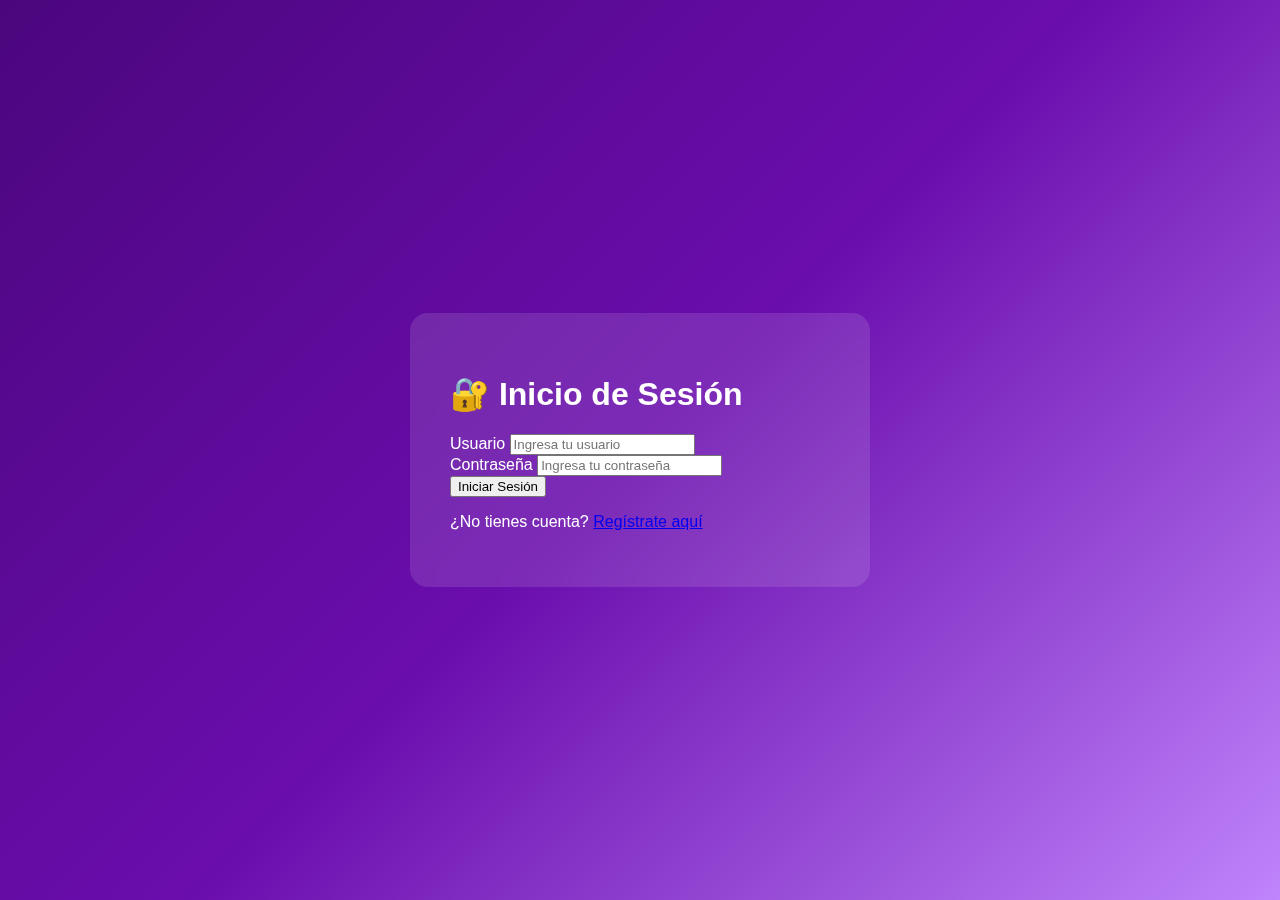
<file: index.html>
<!DOCTYPE html>
<html lang="es">
<head>
 <meta charset="UTF-8">
<title>Inicio de Sesión</title>
<link rel="shortcut icon" href="img/favicon.png" type="image/x-icon">
<link rel="stylesheet" href="css/estilos.css">
</head>
<body>
<script src="js/main.js"></script><div class="container">
<div class="container">
 <div class="login-box">
    <h1>🔐 Inicio de Sesión</h1>  
    <form id="loginForm">
      <div class="input-group">
        <label for="usuario">Usuario</label>
        <input type="text" id="usuario" name="usuario" placeholder="Ingresa tu usuario" required>
      </div>
      
      <div class="input-group">
        <label for="password">Contraseña</label>
        <input type="password" id="password" name="password" placeholder="Ingresa tu contraseña" required>
      </div>
      
      <button type="submit">Iniciar Sesión</button>
      
      <div id="mensaje" class="mensaje"></div>
    </form>
    
    <div class="registro-link">
      <p>¿No tienes cuenta? <a href="page/registro.html">Regístrate aquí</a></p>
    </div>
    
    
  </div>
</div>


<script src="js/main.js"></script>
</body>
</html>
</file>
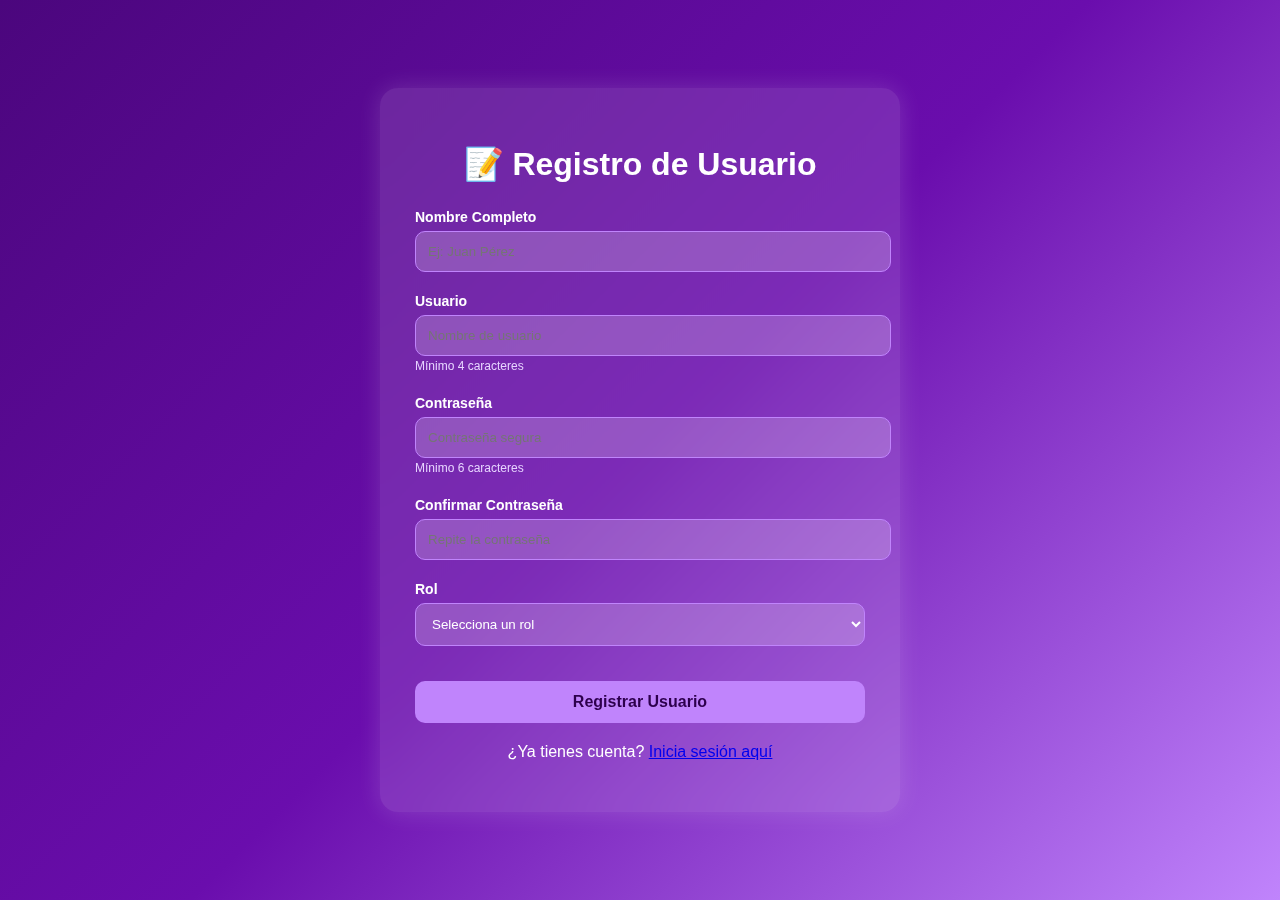
<file: page/registro.html>
<!DOCTYPE html>
<html lang="en">
<head>
<meta charset="UTF-8">
<title>Registro de Usuario</title>
<link rel="shortcut icon" href="../img/favicon.png" type="image/x-icon">
<link rel="stylesheet" href="../css/registro.css">
</head>
<body>
 <div class="container">
  <div class="registro-box">
    <h1>📝 Registro de Usuario</h1>
    
    <form id="registroForm">
      <div class="input-group">
        <label for="nombre">Nombre Completo</label>
        <input type="text" id="nombre" name="nombre" placeholder="Ej: Juan Pérez" required>
      </div>
      
      <div class="input-group">
        <label for="usuario">Usuario</label>
        <input type="text" id="usuario" name="usuario" placeholder="Nombre de usuario" required minlength="4">
        <small>Mínimo 4 caracteres</small>
      </div>
      
      <div class="input-group">
        <label for="password">Contraseña</label>
        <input type="password" id="password" name="password" placeholder="Contraseña segura" required minlength="6">
        <small>Mínimo 6 caracteres</small>
      </div>
      
      <div class="input-group">
        <label for="confirmarPassword">Confirmar Contraseña</label>
        <input type="password" id="confirmarPassword" name="confirmarPassword" placeholder="Repite la contraseña" required>
      </div>
      
      <div class="input-group">
        <label for="rol">Rol</label>
        <select id="rol" name="rol" required>
          <option value="">Selecciona un rol</option>
          <option value="usuario">Usuario</option>
          <option value="admin">Administrador</option>
        </select>
      </div>
      
      <button type="submit">Registrar Usuario</button>
      
      <div id="mensaje" class="mensaje"></div>
    </form>
    
    <div class="login-link">
      <p>¿Ya tienes cuenta? <a href="../index.html">Inicia sesión aquí</a></p>
    </div>
  </div>
</div>


<script src="../js/registro.js"></script>
</body>
</html>
</file>
<file: css/estilos.css>
/* ====== GLOBAL ====== */
body {
  font-family: "Poppins", sans-serif;
  background: linear-gradient(135deg, #4B067D, #6A0DAD, #C084FC);
  height: 100vh;
  margin: 0;
  display: flex;
  align-items: center;
  justify-content: center;
  color: #fff;
}

/* ====== LOGIN CONTAINER ====== */
.container {
  display: flex;
  justify-content: center;
  align-items: center;
  width: 100%;
}

.login-box {
  background: rgba(255, 255, 255, 0.12);
  padding: 40px;
  width: 380px;
  border-radius: 18px;
  backdrop-filter: blur(10px);}
</file>
<file: css/registro.css>
body {
  margin: 0;
  height: 100vh;
  font-family: "Poppins", sans-serif;
  background: linear-gradient(135deg, #4B067D, #6A0DAD, #C084FC);
  display: flex;
  justify-content: center;
  align-items: center;
  color: #fff;
}

.container {
  width: 100%;
  display: flex;
  justify-content: center;
}

.registro-box {
  background: rgba(255,255,255,0.12);
  width: 450px;
  padding: 35px;
  border-radius: 18px;
  backdrop-filter: blur(12px);
  box-shadow: 0 0 25px rgba(255,255,255,0.15);
}

.registro-box h1 {
  text-align: center;
  margin-bottom: 25px;
}

.input-group {
  margin-bottom: 20px;
}

.input-group label {
  font-size: 14px;
  font-weight: bold;
}

.input-group input,
.input-group select {
  width: 100%;
  padding: 12px;
  border-radius: 10px;
  border: 1px solid #C084FC;
  margin-top: 5px;
  background: rgba(255,255,255,0.2);
  color: #fff;
}

small {
  font-size: 12px;
  color: #e7d4ff;
}

button {
  width: 100%;
  padding: 12px;
  background: #C084FC;
  border: none;
  border-radius: 10px;
  margin-top: 15px;
  font-size: 16px;
  font-weight: bold;
  color: #2d004d;
  cursor: pointer;
  transition: .3s;
}

button:hover {
  background: #E7D4FF;
}

.login-link {
  text-align: center;
  margin-top: 20px;
}

.mensaje {
  margin-top: 15px;
  font-weight: bold;
  text-align: center;
}
</file>
